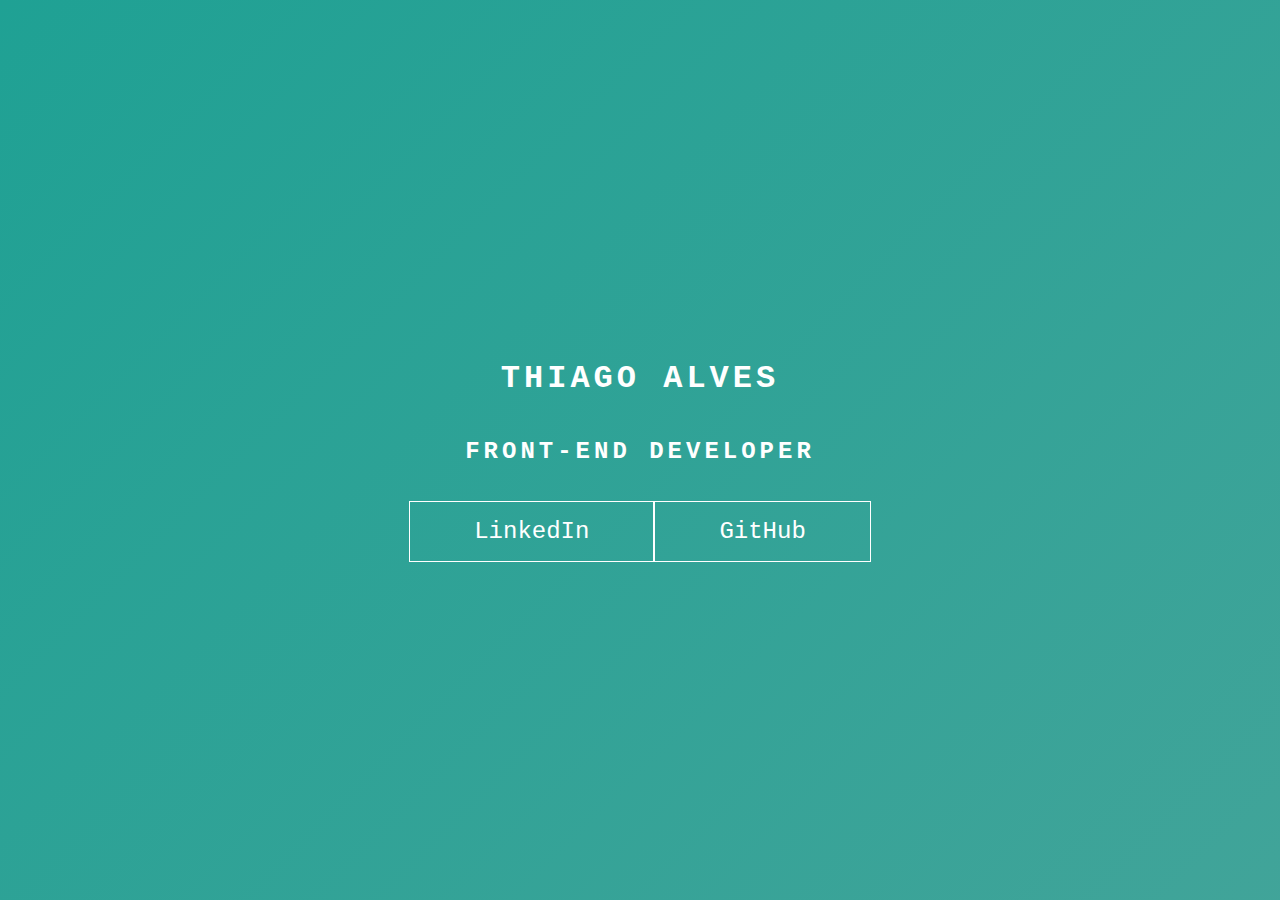
<file: 3 - keyframes/index.html>
<!DOCTYPE html>
<html lang="pt-BR">
  <head>
    <meta charset="UTF-8" />
    <meta http-equiv="X-UA-Compatible" content="IE=edge" />
    <meta name="viewport" content="width=device-width, initial-scale=1.0" />
    <title>Keyframes - Desafio #2</title>
    <link rel="stylesheet" href="style.css" />
  </head>
  <body>
    <main class="wrapper">
      <h1>Thiago Alves</h1>
      <h2>Front-end Developer</h2>
      <div class="social-media">
        <a href="#">LinkedIn</a>
        <a href="#">GitHub</a>
      </div>
    </main>
  </body>
</html>
</file>
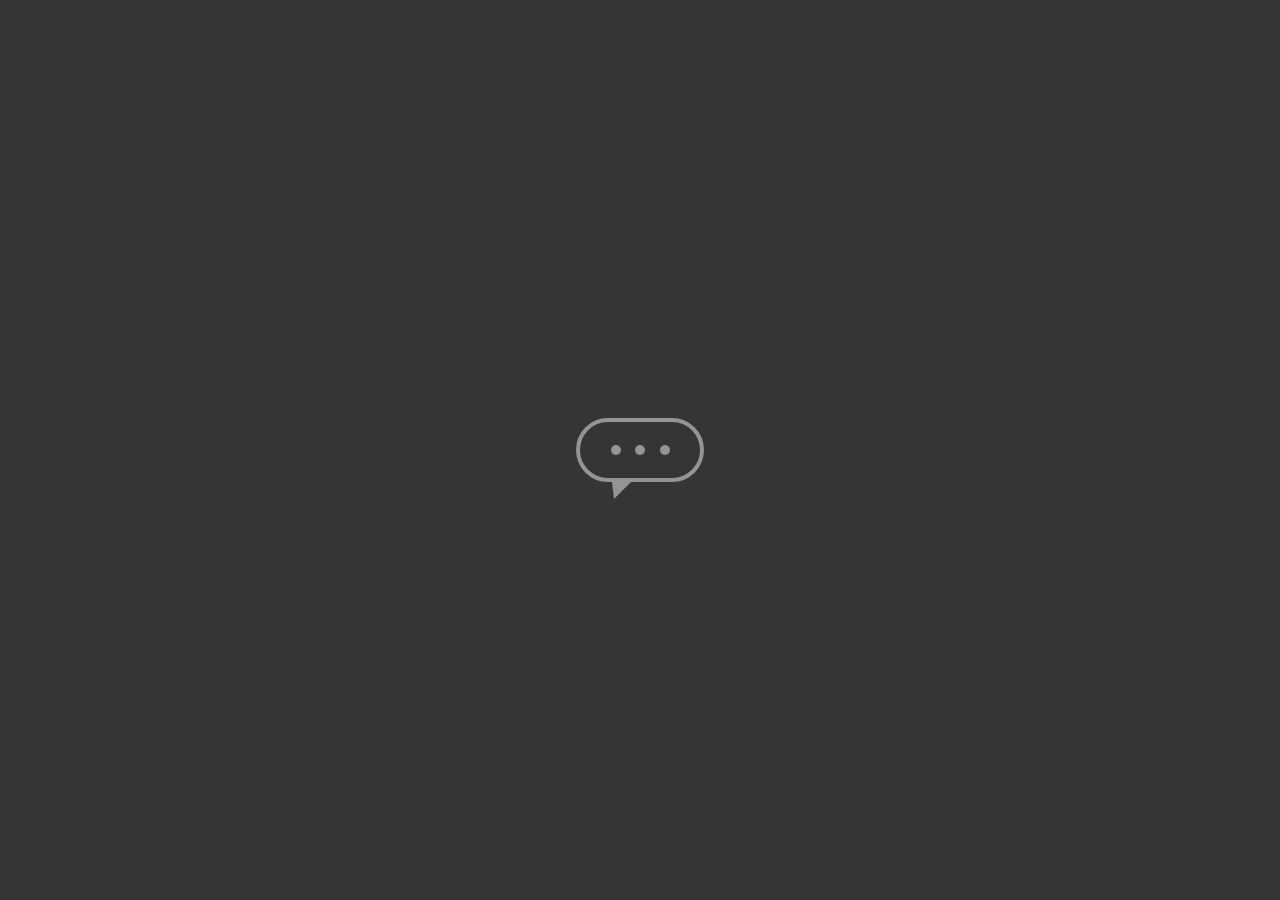
<file: 4 - ícone de chat/index.html>
<!DOCTYPE html>
<html lang="pt-BR">
  <head>
    <meta charset="UTF-8" />
    <meta http-equiv="X-UA-Compatible" content="IE=edge" />
    <meta name="viewport" content="width=device-width, initial-scale=1.0" />
    <title>Ícone de Chat</title>
    <link rel="stylesheet" href="style.css" />
  </head>
  <body>
    <main class="wrapper">
      <div class="chatbot">
        <div class="chatbot_loading"></div>
        <div class="chatbot_loading"></div>
        <div class="chatbot_loading"></div>
      </div>
    </main>
  </body>
</html>
</file>
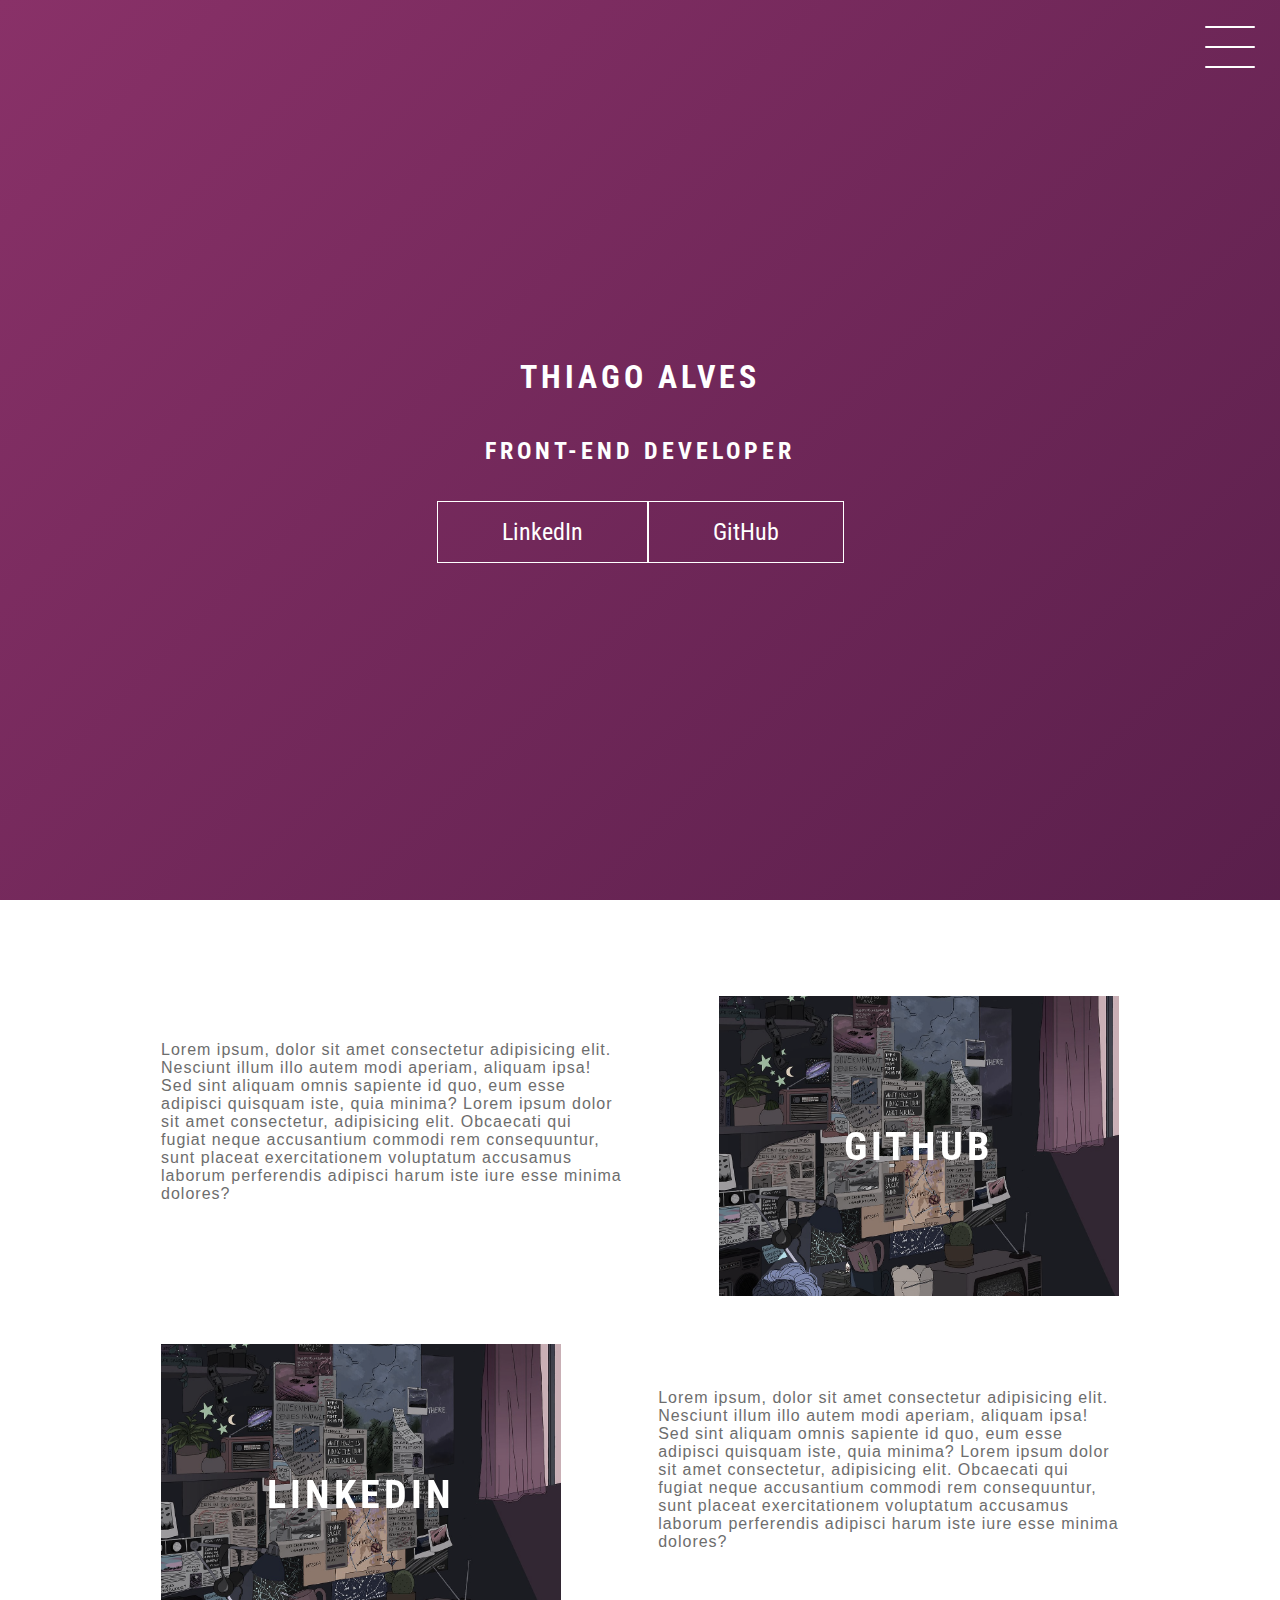
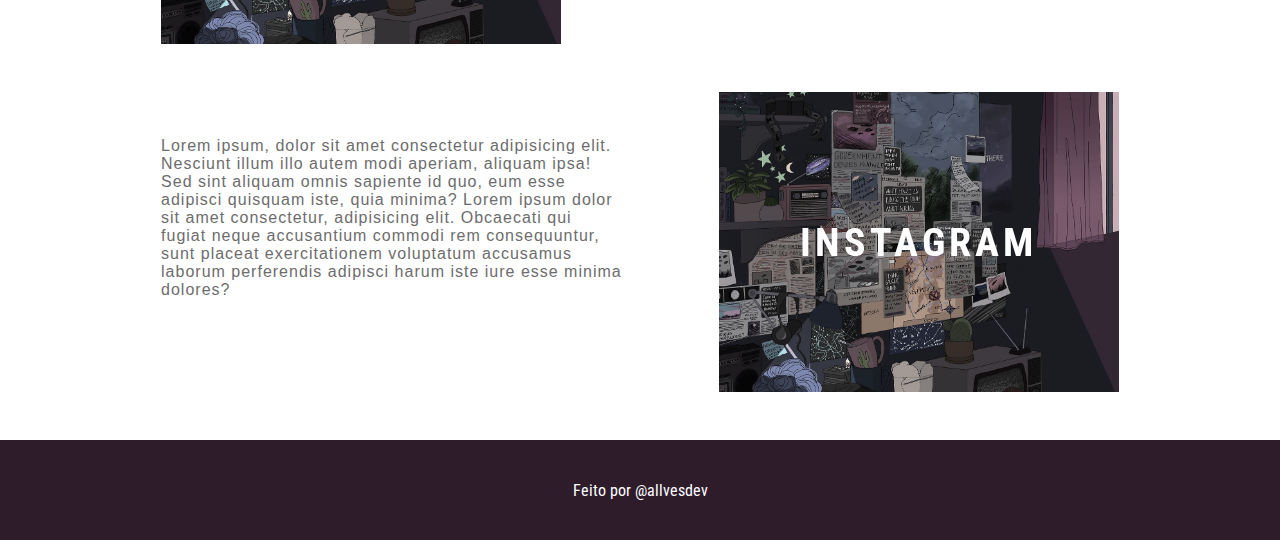
<file: 5 - exemplo de portfólio/index.html>
<!DOCTYPE html>
<html lang="pt-BR">
  <head>
    <meta charset="UTF-8" />
    <meta http-equiv="X-UA-Compatible" content="IE=edge" />
    <meta name="viewport" content="width=device-width, initial-scale=1.0" />
    <title>Parte 5</title>
    <link rel="stylesheet" href="style.css" />
  </head>
  <body>
    <header class="header-wrapper">
      <div class="header">
        <div class="checkbox-container">
          <div class="checkbox-wrapper">
            <input type="checkbox" name="" id="toggle" />
            <label class="checkbox" for="toggle">
              <div class="trace"></div>
              <div class="trace"></div>
              <div class="trace"></div>
            </label>
            <div class="menu"></div>
            <nav class="menu-items">
              <ul>
                <li><a href="#">Home</a></li>
                <li><a href="#">Sobre</a></li>
                <li><a href="#">Projetos</a></li>
              </ul>
            </nav>
          </div>
        </div>
      </div>
      <div class="user-container">
        <h1>Thiago Alves</h1>
        <h2>Front-end Developer</h2>
        <div class="social-media">
          <a href="#">LinkedIn</a>
          <a href="#">GitHub</a>
        </div>
      </div>
    </header>
    <main class="container">
      <div class="card-container">
        <div class="card-text">
          Lorem ipsum, dolor sit amet consectetur adipisicing elit. Nesciunt
          illum illo autem modi aperiam, aliquam ipsa! Sed sint aliquam omnis
          sapiente id quo, eum esse adipisci quisquam iste, quia minima? Lorem
          ipsum dolor sit amet consectetur, adipisicing elit. Obcaecati qui
          fugiat neque accusantium commodi rem consequuntur, sunt placeat
          exercitationem voluptatum accusamus laborum perferendis adipisci harum
          iste iure esse minima dolores?
        </div>
        <div class="card">
          <div class="card-wrapper">
            <h2>GitHub</h2>
            <p>Veja meus projetos</p>
          </div>
        </div>
      </div>
      <div class="card-container">
        <div class="card">
          <div class="card-wrapper">
            <h2>LinkedIn</h2>
            <p>Acompanhe minha carreira</p>
          </div>
        </div>
        <div class="card-text">
          Lorem ipsum, dolor sit amet consectetur adipisicing elit. Nesciunt
          illum illo autem modi aperiam, aliquam ipsa! Sed sint aliquam omnis
          sapiente id quo, eum esse adipisci quisquam iste, quia minima? Lorem
          ipsum dolor sit amet consectetur, adipisicing elit. Obcaecati qui
          fugiat neque accusantium commodi rem consequuntur, sunt placeat
          exercitationem voluptatum accusamus laborum perferendis adipisci harum
          iste iure esse minima dolores?
        </div>
      </div>
      <div class="card-container">
        <div class="card-text">
          Lorem ipsum, dolor sit amet consectetur adipisicing elit. Nesciunt
          illum illo autem modi aperiam, aliquam ipsa! Sed sint aliquam omnis
          sapiente id quo, eum esse adipisci quisquam iste, quia minima? Lorem
          ipsum dolor sit amet consectetur, adipisicing elit. Obcaecati qui
          fugiat neque accusantium commodi rem consequuntur, sunt placeat
          exercitationem voluptatum accusamus laborum perferendis adipisci harum
          iste iure esse minima dolores?
        </div>
        <div class="card">
          <div class="card-wrapper">
            <h2>Instagram</h2>
            <p>Mais do meu dia-a-dia</p>
          </div>
        </div>
      </div>
    </main>
    <footer class="footer">Feito por @allvesdev</footer>
  </body>
</html>
</file>
<file: 3 - keyframes/style.css>
body {
  margin: 0;
  padding: 0;
  color: white;
  font-family: "Courier New", Courier, monospace;
}

.wrapper {
  height: 100vh;
  width: 100vw;
  background: linear-gradient(-45deg, #5e0878, #085078, #4ca59b, #1fa194);
  background-size: 400% 400%;
  display: flex;
  flex-direction: column;
  justify-content: center;
  align-items: center;
  animation: backgroundTransition 8s ease-in-out infinite;
}

h1 {
  text-transform: uppercase;
  letter-spacing: 4px;
}

h2 {
  text-transform: uppercase;
  letter-spacing: 4px;
}

.social-media {
  margin-top: 1rem;
  display: flex;
}

a {
  text-decoration: none;
  color: white;
  font-size: 24px;
  padding: 1rem 4rem;
  border: 1px solid white;
  min-width: 4rem;
  display: flex;
  justify-content: center;
  align-items: center;
  transition: 0.5s cubic-bezier(0.55, 0.25, 0.675, 0.97);
}

a:hover {
  color: #085078;
  background-color: white;
}

@keyframes backgroundTransition {
  0% {
    background-position: 0% 80%;
  }

  50% {
    background-position: 80% 100%;
  }

  100% {
    background-position: 0% 90%;
  }
}
</file>
<file: 4 - ícone de chat/style.css>
body {
  margin: 0;
  padding: 0;
  font-family: sans-serif;
}

.wrapper {
  height: 100vh; /* ocupar 100% da tela na vertical */
  width: 100vw; /* ocupar 100% da tela na horizontal */
  background-color: rgb(53, 53, 53);
  display: flex;
  justify-content: center;
  align-items: center;
}

.chatbot {
  height: 4rem;
  width: 8rem;
  border-radius: 36px;
  border: 4px solid #949494;
  padding: 0 1rem;
  box-sizing: border-box;
  display: flex;
  justify-content: space-evenly;
  align-items: center;
  position: relative;
  transform: translateY(0);
  animation: chatTranslate 2s ease-in-out infinite;
}

.chatbot::before {
  content: "";
  width: 0;
  height: 0;
  position: absolute;
  bottom: -1.3rem;
  left: 2rem;
  border-left: 2px solid transparent;
  border-right: 17px solid transparent;
  border-top: 17px solid #949494;
}

.chatbot_loading {
  height: 10px;
  width: 10px;
  border-radius: 50%;
  background-color: #949494;
  transform: scale(1);
}

.chatbot_loading:nth-child(1) {
  animation: pulse 1.5s ease-in-out infinite;
}
.chatbot_loading:nth-child(2) {
  animation: pulse 1.5s ease-in-out infinite;
  animation-delay: 0.2s;
}
.chatbot_loading:nth-child(3) {
  animation: pulse 1.5s ease-in-out infinite;
  animation-delay: 0.4s;
}

@keyframes pulse {
  0% {
    transform: scale(1);
  }
  50% {
    transform: scale(1.5);
  }
  100% {
    transform: scale(1);
  }
}

@keyframes chatTranslate {
  0% {
    transform: translateY(0);
  }
  50% {
    transform: translateY(15px);
  }
  100% {
    transform: translateY(0);
  }
}
</file>
<file: 5 - exemplo de portfólio/style.css>
@import url("https://fonts.googleapis.com/css2?family=Roboto+Condensed:ital,wght@0,400;0,700;1,400&display=swap");

body {
  margin: 0;
  padding: 0;
  color: #ffffff;
  font-family: "Roboto Condensed", sans-serif;
}

/* HEADER */

.header-wrapper {
  height: 100vh;
  width: 100vw;
  background: linear-gradient(-45deg, #050404, #2e1c2b, #4a1942, #893168);
  background-size: 400% 400%;
  display: flex;
  flex-direction: column;
  justify-content: center;
  align-items: center;
  animation: backgroundTransition 8s ease-in-out infinite;
  position: relative;
}

.user-container {
  position: absolute;
  display: flex;
  flex-direction: column;
  align-items: center;
  justify-content: center;
}

h1 {
  text-transform: uppercase;
  letter-spacing: 4px;
}

h2 {
  text-transform: uppercase;
  letter-spacing: 4px;
}

.social-media {
  margin-top: 1rem;
  display: flex;
}

.social-media a {
  text-decoration: none;
  color: #ffffff;
  font-size: 24px;
  padding: 1rem 4rem;
  border: 1px solid #ffffff;
  min-width: 4rem;
  display: flex;
  justify-content: center;
  align-items: center;
  transition: 0.5s cubic-bezier(0.55, 0.025, 0.675, 0.97);
}

a:hover {
  color: #2e1c2b;
  background-color: #ffffff;
}

@keyframes backgroundTransition {
  0% {
    background-position: 0% 80%;
  }
  50% {
    background-position: 80% 100%;
  }
  100% {
    background-position: 0% 90%;
  }
}

/* MENU HAMBURGUER */

.checkbox-container {
  display: flex;
  justify-content: center;
  align-items: center;
}

.checkbox {
  height: 100px;
  width: 100px;
  position: absolute;
  top: 0;
  right: 0;
  display: flex;
  justify-content: center;
  cursor: pointer;
  z-index: 9999;
  transition: 400ms ease-in-out 0s;
}

.checkbox .trace {
  width: 50px;
  height: 2px;
  background-color: white;
  position: absolute;
  border-radius: 4px;
  transition: 0.5s ease-in-out;
}

.checkbox .trace:nth-child(1) {
  top: 26px;
  transform: rotate(0);
}

.checkbox .trace:nth-child(2) {
  top: 46px;
  transform: rotate(0);
}

.checkbox .trace:nth-child(3) {
  top: 66px;
  transform: rotate(0);
}

#toggle {
  display: none;
}

/* MENU */

.menu {
  position: absolute;
  top: 28px;
  right: 30px;
  background: transparent;
  height: 40px;
  width: 40px;
  border-radius: 50%;
  box-shadow: 0px 0px 0px 0px white;
  z-index: -1;
  transition: 400ms ease-in-out 0s;
}

.menu-items {
  position: relative;
  top: 0;
  left: 0;
  width: 100%;
  height: 100vh;
  display: flex;
  justify-content: center;
  align-items: center;
  z-index: 2;
  opacity: 0;
  visibility: hidden;
  transition: 400ms ease-in-out 0s;
}

.menu-items ul {
  list-style-type: none;
}

.menu-items ul li a {
  margin: 10px 0;
  color: #2e1c2b;
  text-decoration: none;
  text-transform: uppercase;
  letter-spacing: 4px;
  font-size: 40px;
}

/* ANIMAÇÃO DO MENU */

#toggle:checked + .checkbox .trace:nth-child(1) {
  transform: rotate(45deg);
  background-color: #2e1c2b;
  top: 47px;
}

#toggle:checked + .checkbox .trace:nth-child(2) {
  transform: translateX(-100px);
  width: 30px;
  visibility: hidden;
  opacity: 0;
}

#toggle:checked + .checkbox .trace:nth-child(3) {
  transform: rotate(-45deg);
  background-color: #2e1c2b;
  top: 48px;
}

#toggle:checked + .checkbox {
  background-color: white;
}

#toggle:checked ~ .menu {
  box-shadow: 0px 0px 0px 100vmax white;
  z-index: 1;
}

#toggle:checked ~ .menu-items {
  visibility: visible;
  opacity: 1;
}

/* cards */

.container {
  width: 100%;
  height: auto;
  display: flex;
  flex-direction: column;
  justify-content: space-evenly;
  align-items: center;
  margin: 3rem 0;
  z-index: 2;
}

.card-container {
  display: flex;
  align-items: center;
  justify-content: space-evenly;
  width: 90%;
  z-index: 2;
}

.card {
  height: 300px;
  width: 400px;
  margin: 3rem 0 0 0;
  background-image: url("./img/room.jpg");
  background-position: center;
  background-repeat: no-repeat;
  background-size: cover;
  display: flex;
  justify-content: center;
  align-items: center;
  filter: grayscale(0.5);
  color: #ffffff;
  cursor: pointer;
  transition: 0.3s;
}

.card-text {
  width: 40%;
  font-family: sans-serif;
  letter-spacing: 1px;
  color: rgb(109, 109, 109);
}

.card-wrapper {
  text-align: center;
  display: flex;
  flex-direction: column;
  justify-content: center;
  align-items: center;
  position: relative;
}

.card-wrapper::before {
  content: "";
  position: absolute;
  height: 100px;
  width: 100px;
  display: block;
  border: 1px solid #ffffff;
  opacity: 0;
  transition: 0.3s;
}

.card-wrapper h2 {
  font-size: 40px;
  text-transform: uppercase;
  letter-spacing: 4px;
  margin: 0;
  transition: 0.3s;
}

.card-wrapper p {
  font-size: 0;
  visibility: hidden;
  opacity: 0;
  font-weight: bold;
  text-transform: uppercase;
  transition: 0.3s;
}

.card:hover {
  filter: unset;
}

.card:hover > .card-wrapper::before {
  opacity: 1;
  width: 350px;
  height: 250px;
}

.card:hover > .card-wrapper p {
  font-size: 14px;
  opacity: 1;
  visibility: visible;
}

/* footer */

.footer {
  height: 100px;
  width: 100%;
  display: flex;
  justify-content: center;
  align-items: center;
  background-color: #2e1c2b;
}

/* responsivo */

@media (max-width: 800px) {
  .social-media {
    display: flex;
    flex-direction: column;
  }

  .container {
    margin-top: 0;
  }

  .card-container {
    flex-direction: column;
  }

  .container .card-container:nth-child(1),
  .container .card-container:nth-child(1) {
    flex-direction: column-reverse;
  }

  .card {
    height: 250px;
    width: 250px;
  }

  .card-text {
    width: 90%;
    margin-top: 2rem;
    text-align: center;
  }

  .card:hover > .card-wrapper::before {
    height: 190px;
    width: 190px;
  }
}
</file>
